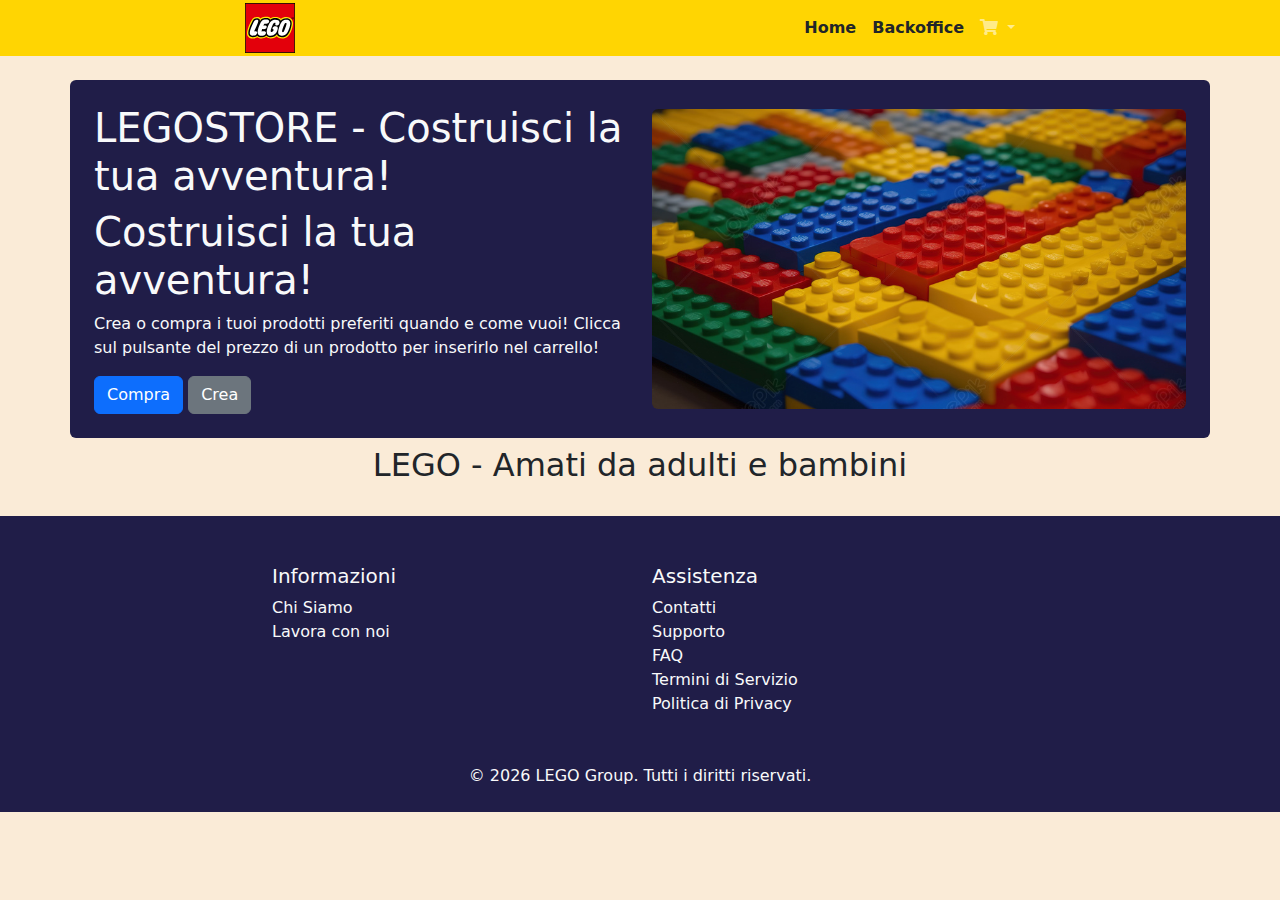
<file: Esercizio Settinamale_U2-W3/index.html>
<!DOCTYPE html>
<html lang="en">
  <head>
    <meta charset="utf-8" />
    <meta name="viewport" content="width=device-width, initial-scale=1" />
    <title>LEGO</title>
    <link
      href="https://cdn.jsdelivr.net/npm/bootstrap@5.3.3/dist/css/bootstrap.min.css"
      rel="stylesheet"
      integrity="sha384-QWTKZyjpPEjISv5WaRU9OFeRpok6YctnYmDr5pNlyT2bRjXh0JMhjY6hW+ALEwIH"
      crossorigin="anonymous"
    />
    <link rel="stylesheet" href="./assets/css/style.css" />
    <link
      rel="stylesheet"
      href="https://cdnjs.cloudflare.com/ajax/libs/font-awesome/5.15.1/css/all.min.css"
    />
  </head>
  <body class=" ">
    <header class="header d-flex justify-content-around align-items-center">
      <img src="./assets/media/brand-lego.svg" width="50px" alt="" />
      <nav class="navbar navbar-expand-md" data-bs-theme="dark">
        <div class="container-fluid">
          <button
            class="navbar-toggler"
            type="button"
            data-bs-toggle="collapse"
            data-bs-target="#navbarTogglerDemo01"
            aria-controls="navbarTogglerDemo01"
            aria-expanded="false"
            aria-label="Toggle navigation"
          >
            <span class="navbar-toggler-icon"></span>
          </button>
          <div class="collapse navbar-collapse" id="navbarTogglerDemo01">
            <ul class="navbar-nav me-auto mb-2 mb-lg-0">
              <li class="nav-item">
                <a
                  class="nav-link active text-dark fw-bolder"
                  aria-current="page"
                  href="index.html"
                  >Home</a
                >
              </li>
              <li class="nav-item">
                <a class="nav-link text-dark fw-bolder" href="backoffice.html"
                  >Backoffice</a
                >
              </li>
              <li class="nav-item dropdown">
                <a
                  class="nav-link dropdown-toggle"
                  href="#"
                  id="navbarCart"
                  role="button"
                  data-bs-toggle="dropdown"
                  aria-expanded="false"
                >
                  <i class="fas fa-shopping-cart"></i>
                  <span
                    id="cartIndicator"
                    class="cart-indicator"
                    style="display: none"
                  ></span>
                </a>
                <ul
                  class="dropdown-menu bg-secondary"
                  aria-labelledby="navbarCart"
                ></ul>
              </li>
            </ul>
          </div>
        </div>
      </nav>
    </header>
    <div class="container mt-4 bg-section p-4 rounded-2 text-light">
      <div class="row align-items-center">
        <div class="col-lg-6">
          <h1>
            LEGOSTORE - Costruisci la tua avventura!
            <h1>
              Costruisci la tua avventura!
              <div
                class="spinner-border text-primary"
                role="status"
                id="loadingSpinner"
              >
                <span class="visually-hidden">Caricamento...</span>
              </div>
            </h1>
          </h1>
          <p>
            Crea o compra i tuoi prodotti preferiti quando e come vuoi! Clicca
            sul pulsante del prezzo di un prodotto per inserirlo nel carrello!
          </p>
          <a href="index.html" class="btn btn-primary">Compra</a>
          <a href="backoffice.html" class="btn btn-secondary">Crea</a>
        </div>
        <div class="col-lg-6">
          <img
            src="./assets/media/860.jpeg"
            alt="Dungeons & Dragons Set"
            class="img-fluid rounded-2"
          />
        </div>
      </div>
    </div>
    <main class="flex-grow-1">
      <h2 class="text-center mt-2">LEGO - Amati da adulti e bambini</h2>
      <div class="container">
        <div
          class="row row-cols-1 row-cols-md-2 row-cols-lg-4 mt-2 g-3 mb-4"
          id="events-row"
        ></div>
      </div>
    </main>

    <footer class="bgfooter text-light pt-5 pb-2">
      <div class="container">
        <div class="row justify-content-center">
          <!-- COLONNA Informazioni -->
          <div class="col-12 col-md-4 mb-3">
            <h5>Informazioni</h5>
            <ul class="list-unstyled">
              <li>
                <a href="#" class="text-decoration-none text-light"
                  >Chi Siamo</a
                >
              </li>
              <li>
                <a href="#" class="text-decoration-none text-light"
                  >Lavora con noi</a
                >
              </li>
            </ul>
          </div>
          <!-- COLONNA Assistenza -->
          <div class="col-12 col-md-4 mb-3">
            <h5>Assistenza</h5>
            <ul class="list-unstyled">
              <li>
                <a href="#" class="text-decoration-none text-light">Contatti</a>
              </li>
              <li>
                <a href="#" class="text-decoration-none text-light">Supporto</a>
              </li>
              <li>
                <a href="#" class="text-decoration-none text-light">FAQ</a>
              </li>
              <li>
                <a href="#" class="text-decoration-none text-light"
                  >Termini di Servizio</a
                >
              </li>
              <li>
                <a href="#" class="text-decoration-none text-light"
                  >Politica di Privacy</a
                >
              </li>
            </ul>
          </div>
          <!-- COLONNA Social -->
        </div>
        <div class="row">
          <div class="col-12 text-center mt-3">
            <p>
              © <span id="year"></span> LEGO Group. Tutti i diritti riservati.
            </p>
          </div>
        </div>
      </div>
    </footer>
    <script src="./assets/javascript/index.js"></script>
    <script src="https://code.jquery.com/jquery-3.5.1.slim.min.js"></script>
    <script src="https://cdn.jsdelivr.net/npm/bootstrap@4.5.2/dist/js/bootstrap.bundle.min.js"></script>
    <script
      src="https://cdn.jsdelivr.net/npm/bootstrap@5.3.3/dist/js/bootstrap.bundle.min.js"
      integrity="sha384-YvpcrYf0tY3lHB60NNkmXc5s9fDVZLESaAA55NDzOxhy9GkcIdslK1eN7N6jIeHz"
      crossorigin="anonymous"
    ></script>
  </body>
</html>
</file>
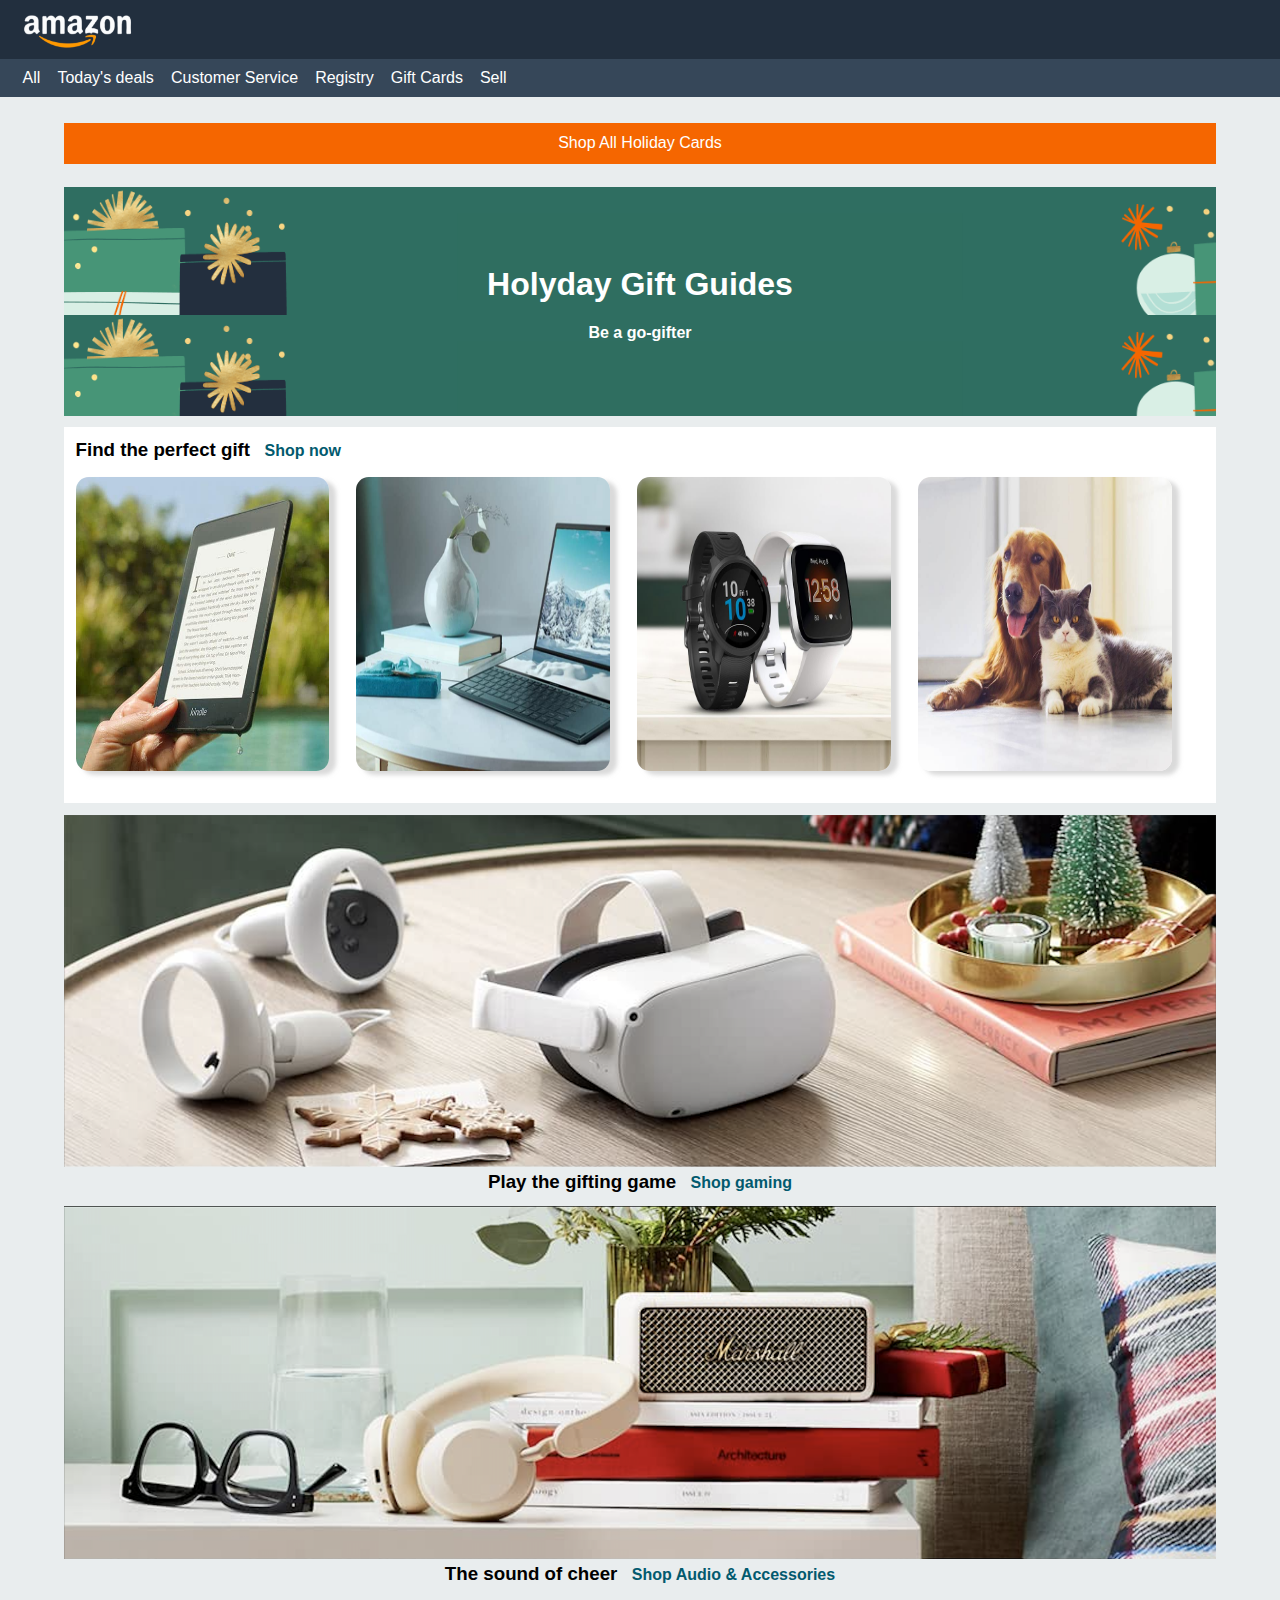
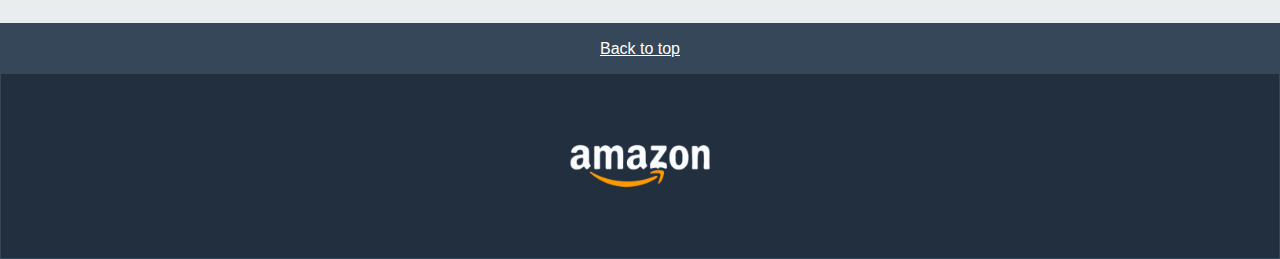
<file: Esercizio Settimanale_W2-D5/Amazon Page/index.html>
<!DOCTYPE html>
<html lang="en">
<head>
    <meta charset="UTF-8">
    <meta name="viewport" content="width=device-width, initial-scale=1.0">
    <meta
      name="description"
      content="Sito Ufficiale Amazon.it® — Scopri Migliaia di Prodotti. Leggi le Recensioni dei Clienti e Trova i Più Venduti. Ottieni Offerte su articoli simili su Amazon."
    />
    <title>Amazon Homepage</title>
    <link rel="stylesheet" href="./assets/css/style.css">
</head>
<body>
    <header>
        <div id="logo">
            <img src="./assets/images/logo.png" alt="logo_amazon"
            width="auto"
            height="40">
        </div>
    
        <nav id="link">
            <ul>
                <li><a href="#">All</a></li>
                <li><a href="#">Today's deals</a></li>
                <li><a href="#">Customer Service</a></li>
                <li><a href="#">Registry</a></li>
                <li><a href="#">Gift Cards</a></li>
                <li><a href="#">Sell</a></li>
            </ul>
        </nav>
    </header>
    <article>
    <main>
            <div id="giftcards">
                <span>
                    Shop All Holiday Cards
                </span>
            </div>
            <div id="giftguides">
                <h1>Holyday Gift Guides</h1>
                <p>Be a go-gifter</p>
            </div>

            <div id="perfectgift">
                <h3 class="inline">Find the perfect gift</h3>
                <p class="inline"><a href="#" class="link">Shop now</a></p>
                <p>
                    <img src="./assets/images/img_1.jpg" alt="Tablet" class="foto">
                    <img src="./assets/images/img_2.jpg" alt="PC" class="foto">
                    <img src="./assets/images/img_3.jpg" alt="SmartWatch" class="foto">
                    <img src="./assets/images/img_4.jpg" alt="I tuoi animali"class="foto">
                </p>
            </div>
            <div class="center">
                <img src="./assets/images/img_9.png" alt="Visori VR" class="shop">
                <h3 class="inline">Play the gifting game</h3>
                <p class="inline"><a href="#" class="link">Shop gaming</a></p>
            </div>
            <div class="center">
                <img src="./assets/images/img_10.png" alt="Cuffie e stereo" class="shop">
                <h3 class="inline">The sound of cheer</h3>
                <p class="inline"><a href="#" class="link">Shop Audio & Accessories</a></p>
            </div>
        </main>

        <footer>
            <p>
                <a href="./index.html">Back to top</a>
            </p>
            <div>
                <img src="./assets/images/logo.png" alt="logo"
                width="150px">
            </div>
        </footer>
    </article>
    
</body>
</html>
</file>
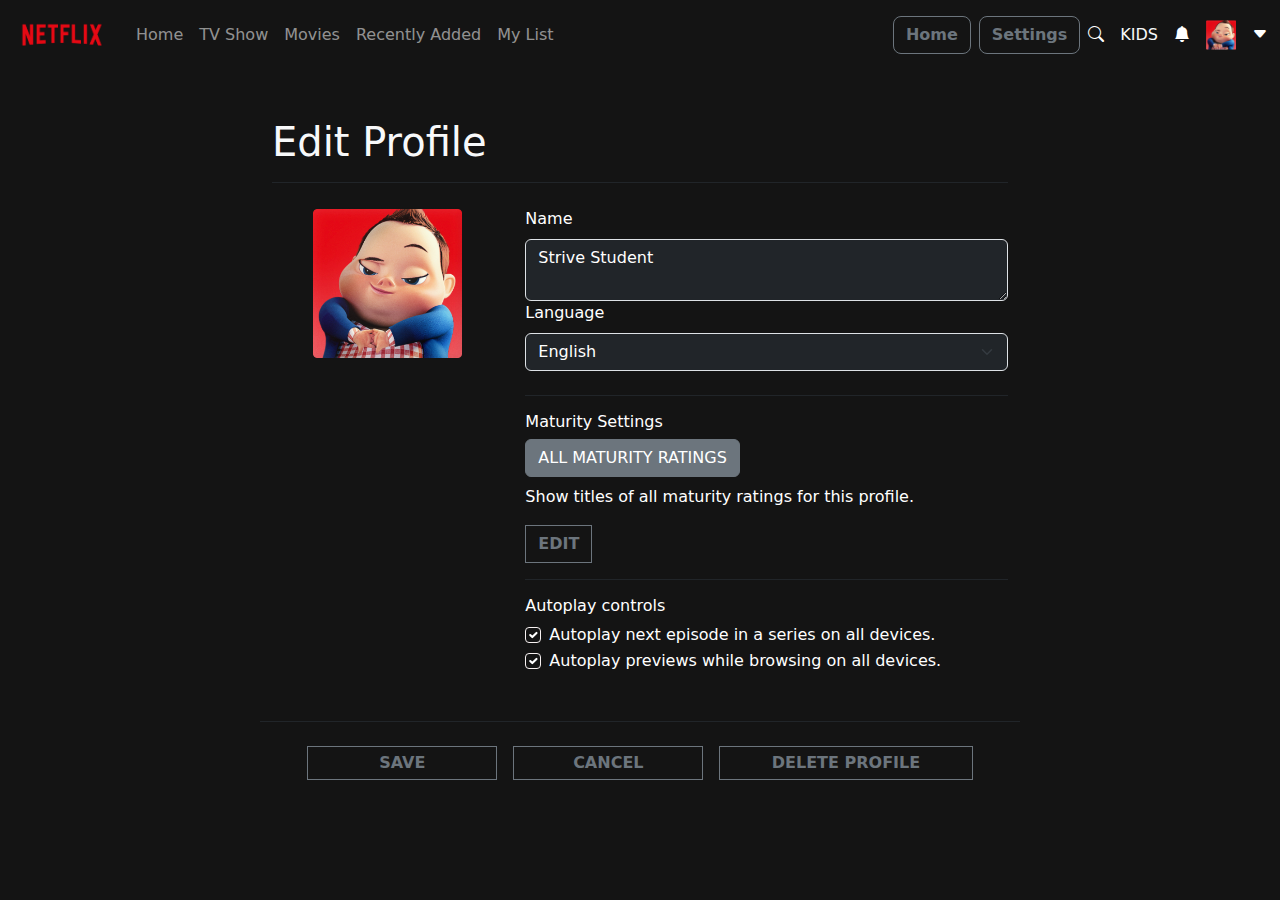
<file: Esercizio Settimanale_U2-W2/Netflix-Edit-Profile.html>
<!DOCTYPE html>
<html lang="en">
  <head>
    <meta charset="UTF-8" />
    <meta name="viewport" content="width=device-width, initial-scale=1.0" />
    <title>Netflix Edit Profile</title>
    <link
      href="https://cdn.jsdelivr.net/npm/bootstrap@5.3.3/dist/css/bootstrap.min.css"
      rel="stylesheet"
    />
    <link
      rel="stylesheet"
      href="https://cdn.jsdelivr.net/npm/bootstrap-icons@1.11.3/font/bootstrap-icons.min.css"
    />
    <link
      rel="stylesheet"
      href="https://cdnjs.cloudflare.com/ajax/libs/font-awesome/5.15.1/css/all.min.css"
    />
    <link rel="stylesheet" href="./Netflix-assets/assets/css/style.css" />
  </head>
  <body>
    <!----------------- NAVBAR --------------------->
    <header>
      <nav class="navbar navbar-expand-lg navbar-dark">
        <div class="container-fluid">
          <a class="navbar-brand" href="#">
            <img
              src="./Netflix-assets/assets/netflix_logo.png"
              alt="logo netflix"
              width="100"
            />
          </a>
          <button
            class="navbar-toggler"
            type="button"
            data-bs-toggle="collapse"
            data-bs-target="#navbarSupportedContent"
            aria-controls="navbarSupportedContent"
            aria-expanded="false"
            aria-label="Toggle navigation"
          >
            <span class="navbar-toggler-icon"></span>
          </button>
          <div class="collapse navbar-collapse" id="navbarSupportedContent">
            <ul class="navbar-nav me-auto mb-2 mb-lg-0">
              <li class="nav-item">
                <a class="nav-link" href="#">Home</a>
              </li>
              <li class="nav-item">
                <a class="nav-link" href="#">TV Show</a>
              </li>
              <li class="nav-item">
                <a class="nav-link" href="#">Movies</a>
              </li>
              <li class="nav-item">
                <a class="nav-link" href="#">Recently Added</a>
              </li>
              <li class="nav-item">
                <a class="nav-link" href="#">My List</a>
              </li>
            </ul>

            <!------------icone a destra-------------->
            <a
              class="btn btn-outline-light border-secondary text-secondary fw-bold rounded-3 m-2"
              href="./netflix-home.html"
              role="button"
              >Home</a
            >
            <a
              class="btn btn-outline-light border-secondary text-secondary fw-bold rounded-3 me-2"
              href="./Netflix-Settings.html"
              role="button"
              >Settings</a
            >
            <div class="d-flex gap-3 align-items-center">
              <i class="pointer bi bi-search text-white"></i>
              <a class="pointer nav-link text-light" href="#">KIDS</a>
              <i class="pointer bi bi-bell-fill text-white"></i>
              <a href="./Netflix-Edit-Profile.html">
                <img
                  src="./Netflix-assets/assets/avatar.png"
                  alt="avatar"
                  width="30"
                />
              </a>
              <i class="pointer bi bi-caret-down-fill text-white"></i>
            </div>
          </div>
        </div>
      </nav>
    </header>

    <!--------------- GRIGLIA ---------------------->

    <div class="container mt-5">
      <div class="row justify-content-center">
        <div class="col-md-8">
          <h1 class="border-bottom border-dark pb-3 text-light">
            Edit Profile
          </h1>
          <div class="row my-4">
            <div class="col-12 col-md-4 mb-3 mb-md-0 text-center">
              <img
                src="./Netflix-assets/assets/avatar.png"
                alt="avatar"
                class="img-fluid"
                style="max-width: 150px"
              />
            </div>
            <div class="col-12 col-md-8">
              <form>
                <div class="mb-3 border-bottom border-dark">
                  <label for="nameUser" class="form-label" style="color: white"
                    >Name</label
                  >
                  <textarea
                    id="nameUser"
                    name="nameUser"
                    class="form-control bg-dark text-white"
                    rows="2"
                  >
Strive Student</textarea
                  >

                  <div class="mb-4">
                    <label
                      for="languageSelect"
                      class="form-label"
                      style="color: white"
                      >Language</label
                    >
                    <select
                      id="languageSelect"
                      class="form-select bg-dark text-white"
                    >
                      <option selected>English</option>
                      <option>Spanish</option>
                      <option>French</option>
                    </select>
                  </div>
                </div>
                <div class="mb-3 border-bottom border-dark">
                  <h6 style="color: white">Maturity Settings</h6>
                  <button type="button" class="btn btn-secondary mb-2">
                    ALL MATURITY RATINGS
                  </button>
                  <p style="color: white">
                    Show titles of all maturity ratings for this profile.
                  </p>
                  <button
                    type="button"
                    class="btn btn-outline-light border-secondary text-secondary fw-bold rounded-0 mb-3"
                  >
                    EDIT
                  </button>
                </div>
                <div class="mb-3">
                  <h6 style="color: white">Autoplay controls</h6>
                  <div class="form-check">
                    <input
                      class="form-check-input"
                      type="checkbox"
                      id="autoplayNext"
                      checked
                    />
                    <label
                      class="form-check-label"
                      for="autoplayNext"
                      style="color: white"
                    >
                      Autoplay next episode in a series on all devices.
                    </label>
                  </div>
                  <div class="form-check mb-4">
                    <input
                      class="form-check-input"
                      type="checkbox"
                      id="autoplayPreview"
                      checked
                    />
                    <label
                      class="form-check-label"
                      for="autoplayPreview"
                      style="color: white"
                    >
                      Autoplay previews while browsing on all devices.
                    </label>
                  </div>
                </div>
              </form>
            </div>
          </div>

          <!------------ FOOTER - BOTTONI DI AZIONE ---------------->
          <footer
            class="row gap-3 border-top border-dark justify-content-center"
          >
            <button
              class="btn btn-outline-light col-3 p-0 mt-4 border-secondary text-secondary fw-bold rounded-0"
            >
              SAVE
            </button>
            <button
              class="btn btn-outline-light col-3 p-0 mt-4 border-secondary text-secondary fw-bold rounded-0"
            >
              CANCEL
            </button>
            <button
              class="btn btn-outline-light col-4 p-0 mt-4 py-1 border-secondary text-secondary fw-bold rounded-0"
            >
              DELETE PROFILE
            </button>
          </footer>
          <script src="https://cdn.jsdelivr.net/npm/bootstrap@5.3.3/dist/js/bootstrap.bundle.min.js"></script>
        </div>
      </div>
    </div>
  </body>
</html>
</file>
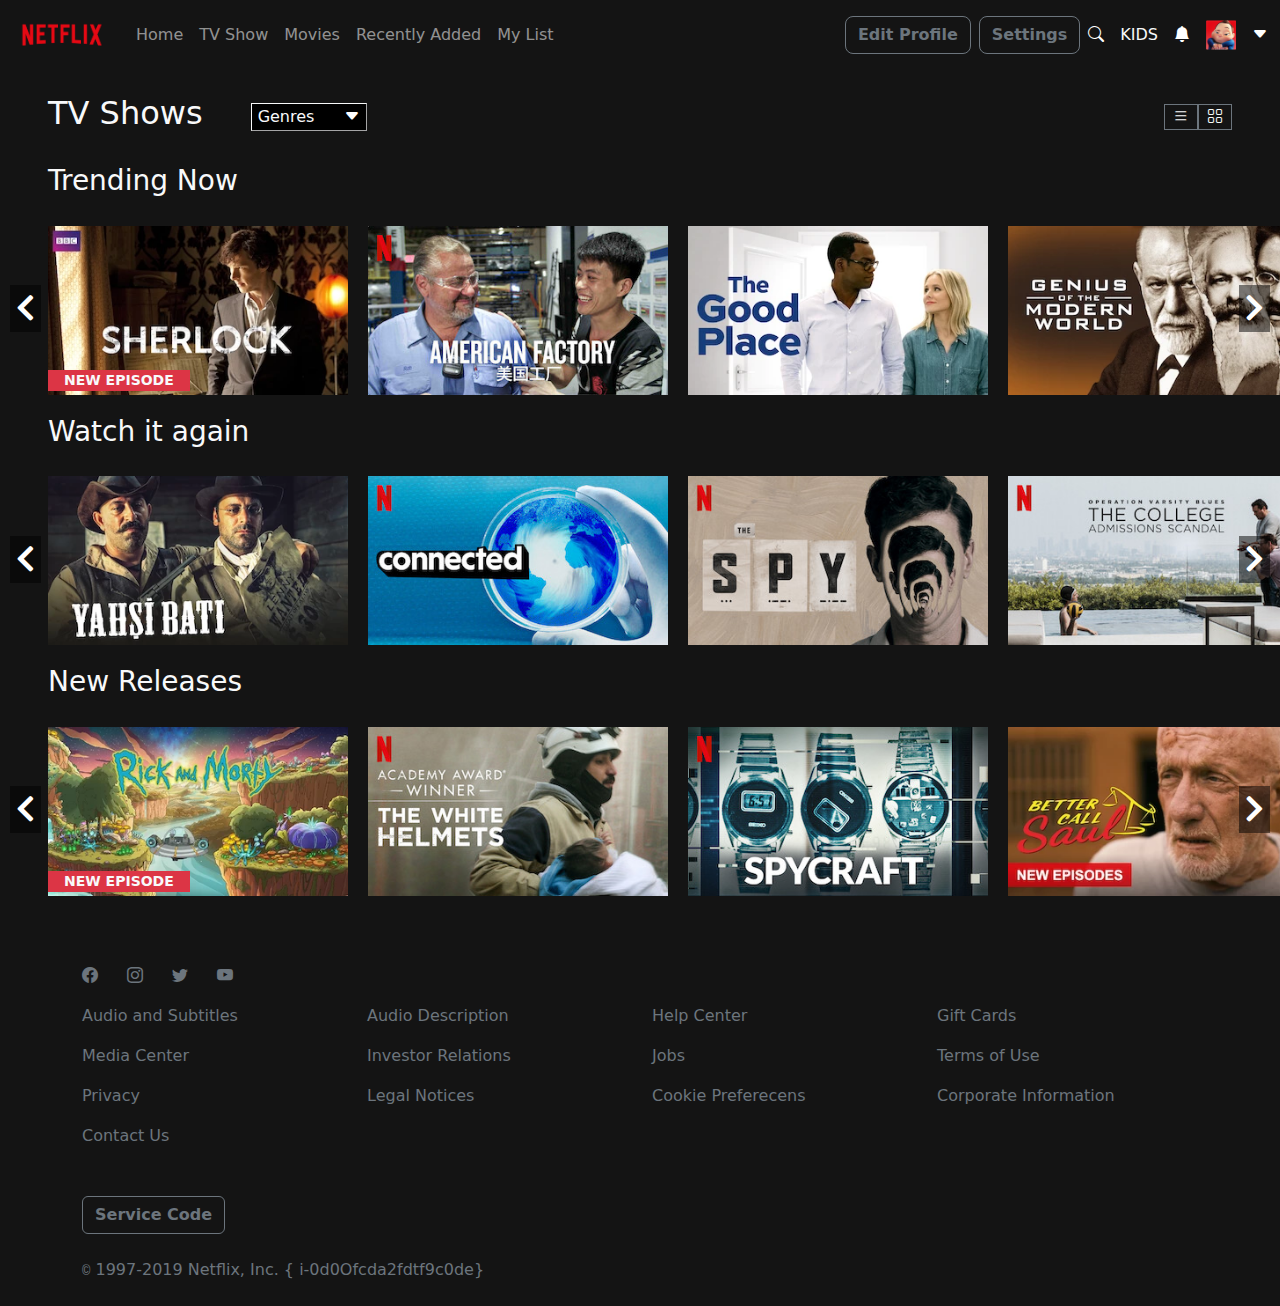
<file: Esercizio Settimanale_U2-W2/netflix-home.html>
<!DOCTYPE html>
<html lang="en">
  <head>
    <meta charset="utf-8" />
    <meta name="viewport" content="width=device-width, initial-scale=1" />
    <title>Netflix HomePage</title>
    <link
      href="https://cdn.jsdelivr.net/npm/bootstrap@5.3.3/dist/css/bootstrap.min.css"
      rel="stylesheet"
      integrity="sha384-QWTKZyjpPEjISv5WaRU9OFeRpok6YctnYmDr5pNlyT2bRjXh0JMhjY6hW+ALEwIH"
      crossorigin="anonymous"
    />
    <link
      rel="stylesheet"
      href="https://cdn.jsdelivr.net/npm/bootstrap-icons@1.11.3/font/bootstrap-icons.min.css"
    />
    <link rel="stylesheet" href="./Netflix-assets/assets/css/style.css" />
    <link
      rel="stylesheet"
      href="https://cdnjs.cloudflare.com/ajax/libs/font-awesome/5.15.1/css/all.min.css"
    />
  </head>
  <body class="text-light">
    <!----------------- NAVBAR --------------------->
    <header class="navbarsettings text-light position-sticky top-0 z-2">
      <nav class="navbar navbar-expand-lg navbar-dark">
        <div class="container-fluid">
          <a class="navbar-brand" href="#">
            <img
              src="./Netflix-assets/assets/netflix_logo.png"
              alt="logo netflix"
              width="100"
            />
          </a>
          <button
            class="navbar-toggler"
            type="button"
            data-bs-toggle="collapse"
            data-bs-target="#navbarSupportedContent"
            aria-controls="navbarSupportedContent"
            aria-expanded="false"
            aria-label="Toggle navigation"
          >
            <span class="navbar-toggler-icon"></span>
          </button>
          <div class="collapse navbar-collapse" id="navbarSupportedContent">
            <ul class="navbar-nav me-auto mb-2 mb-lg-0">
              <li class="nav-item">
                <a class="nav-link" href="#">Home</a>
              </li>
              <li class="nav-item">
                <a class="nav-link" href="#">TV Show</a>
              </li>
              <li class="nav-item">
                <a class="nav-link" href="#">Movies</a>
              </li>
              <li class="nav-item">
                <a class="nav-link" href="#">Recently Added</a>
              </li>
              <li class="nav-item">
                <a class="nav-link" href="#">My List</a>
              </li>
            </ul>

            <!------------icone a destra-------------->
            <a
              class="btn btn-outline-light border-secondary text-secondary fw-bold rounded-3 m-2"
              href="./Netflix-Edit-Profile.html"
              role="button"
              >Edit Profile</a
            >
            <a
              class="btn btn-outline-light border-secondary text-secondary fw-bold rounded-3 me-2"
              href="./Netflix-Settings.html"
              role="button"
              >Settings</a
            >
            <div class="d-flex gap-3 align-items-center">
              <i class="pointer bi bi-search text-white"></i>
              <a class="pointer nav-link text-light" href="#">KIDS</a>
              <i class="pointer bi bi-bell-fill text-white"></i>
              <a href="./Netflix-Edit-Profile.html">
                <img
                  src="./Netflix-assets/assets/avatar.png"
                  alt="avatar"
                  width="30"
                />
              </a>
              <i class="pointer bi bi-caret-down-fill text-white"></i>
            </div>
          </div>
        </div>
      </nav>
    </header>

    <!----------------------- FILTRI ------------------->
    <div
      class="d-flex my-4 mx-5 justify-content-md-between justify-content-around text-light"
    >
      <div class="d-flex gap-5 align-items-center">
        <h2>TV Shows</h2>
        <button class="maxheight bg-black border-1 border-light">
          <span class="me-sm-4 text-light">Genres</span>
          <i class="text-white bi bi-caret-down-fill"></i>
        </button>
      </div>
      <div class="d-flex gap-0 align-items-center">
        <i class="pointer bi bi-list icon px-2 border border-secondary"></i>
        <i class="pointer bi bi-grid icon px-2 border border-secondary"></i>
      </div>
    </div>

    <!-------------------- GRIGLIE FILM - TRENDING ----------------------->
    <h3 class="mx-5">Trending Now</h3>
    <div class="row">
      <div class="col">
        <div class="carousel-container">
          <button class="control left" onclick="scrollLeft()">
            <i class="fas fa-chevron-left"></i>
          </button>
          <div class="carousel-inner ms-5" class="carousel">
            <div class="col-12 col-sm-6 col-md-4 col-xl-3 col-xxl-2 gap-md-3">
              <img
                src="./Netflix-assets/assets/media/media0.webp"
                alt="Image 1"
                width="300px"
              />
              <div
                class="position-absolute bottom-0 start-0 px-3 small bg-danger text-light mb-1 fw-bold"
              >
                NEW EPISODE
              </div>
            </div>
            <div class="col-12 col-sm-6 col-md-4 col-xl-3 col-xxl-2 gap-md-3">
              <img
                src="./Netflix-assets/assets/media/media1.jpg"
                alt="Image 1"
                width="300px"
              />
            </div>
            <div class="col-12 col-sm-6 col-md-4 col-xl-3 col-xxl-2 gap-md-3">
              <img
                src="./Netflix-assets/assets/media/media2.webp"
                alt="Image 1"
                width="300px"
              />
            </div>
            <div class="col-12 col-sm-6 col-md-4 col-xl-3 col-xxl-2 gap-md-3">
              <img
                src="./Netflix-assets/assets/media/media3.webp"
                alt="Image 1"
                width="300px"
              />
            </div>
            <div class="col-12 col-sm-6 col-md-4 col-xl-3 col-xxl-2 gap-md-3">
              <img
                src="./Netflix-assets/assets/media/media4.jpg"
                alt="Image 1"
                width="300px"
              />
            </div>

            <div class="col-12 col-sm-6 col-md-4 col-xl-3 col-xxl-2 gap-md-3">
              <img
                src="./Netflix-assets/assets/media/media5.webp"
                alt="Image 1"
                width="300px"
              />
            </div>
            <div class="col-12 col-sm-6 col-md-4 col-xl-3 col-xxl-2 gap-md-3">
              <img
                src="./Netflix-assets/assets/media/media6.jpg"
                alt="Image 1"
                width="300px"
              />
            </div>
            <div class="col-12 col-sm-6 col-md- col-xl-3 col-xxl-2 gap-md-3">
              <img
                src="./Netflix-assets/assets/media/media7.webp"
                alt="Image 1"
                width="300px"
              />
            </div>
          </div>
          <button class="control right" onclick="scrollRight()">
            <i class="fas fa-chevron-right"></i>
          </button>
        </div>
      </div>
    </div>
    <!-------------------- GRIGLIE FILM - WATCH IT AGAIN ----------------------->

    <h3 class="mx-5">Watch it again</h3>
    <div class="row">
      <div class="col">
        <div class="carousel-container">
          <button class="control left" onclick="scrollLeft()">
            <i class="fas fa-chevron-left"></i>
          </button>
          <div class="carousel-inner ms-5" class="carousel">
            <div class="col-12 col-sm-6 col-md-4 col-xl-3 col-xxl-2 gap-md-3">
              <img
                src="./Netflix-assets/assets/media/media8.webp"
                alt="Image 1"
                width="300px"
              />
            </div>
            <div class="col-12 col-sm-6 col-md-4 col-xl-3 col-xxl-2 gap-md-3">
              <img
                src="./Netflix-assets/assets/media/media9.jpg"
                alt="Image 1"
                width="300px"
              />
            </div>
            <div class="col-12 col-sm-6 col-md-4 col-xl-3 col-xxl-2 gap-md-3">
              <img
                src="./Netflix-assets/assets/media/media10.jpg"
                alt="Image 1"
                width="300px"
              />
            </div>
            <div class="col-12 col-sm-6 col-md-4 col-xl-3 col-xxl-2 gap-md-3">
              <img
                src="./Netflix-assets/assets/media/media11.jpg"
                alt="Image 1"
                width="300px"
              />
            </div>
            <div class="col-12 col-sm-6 col-md-4 col-xl-3 col-xxl-2 gap-md-3">
              <img
                src="./Netflix-assets/assets/media/media12.jpg"
                alt="Image 1"
                width="300px"
              />
            </div>
            <div class="col-12 col-sm-6 col-md-4 col-xl-3 col-xxl-2 gap-md-3">
              <img
                src="./Netflix-assets/assets/media/media13.jpg"
                alt="Image 1"
                width="300px"
              />
            </div>
            <div class="col-12 col-sm-6 col-md- col-xl-3 col-xxl-2 gap-md-3">
              <img
                src="./Netflix-assets/assets/media/media14.webp"
                alt="Image 1"
                width="300px"
              />
            </div>
            <div class="col-12 col-sm-6 col-md-4 col-xl-3 col-xxl-2 gap-md-3">
              <img
                src="./Netflix-assets/assets/media/media15.jpg"
                alt="Image 1"
                width="300px"
              />
            </div>
          </div>
          <button class="control right" onclick="scrollRight()">
            <i class="fas fa-chevron-right"></i>
          </button>
        </div>
      </div>
    </div>
    <!-------------------- GRIGLIE FILM - NEW RELEASES ----------------------->
    <h3 class="mx-5">New Releases</h3>
    <div class="row">
      <div class="col">
        <div class="carousel-container">
          <button class="control left" onclick="scrollLeft()">
            <i class="fas fa-chevron-left"></i>
          </button>
          <div class="carousel-inner ms-5" class="carousel">
            <div class="col-12 col-sm-6 col-md-4 col-xl-3 col-xxl-2 gap-md-3">
              <img
                src="./Netflix-assets/assets/media/media16.webp"
                alt="Image 1"
                width="300px"
              />
              <div
                class="position-absolute bottom-0 start-0 px-3 small bg-danger text-light mb-1 fw-bold"
              >
                NEW EPISODE
              </div>
            </div>
            <div class="col-12 col-sm-6 col-md-4 col-xl-3 col-xxl-2 gap-md-3">
              <img
                src="./Netflix-assets/assets/media/media17.jpg"
                alt="Image 1"
                width="300px"
              />
            </div>
            <div class="col-12 col-sm-6 col-md-4 col-xl-3 col-xxl-2 gap-md-3">
              <img
                src="./Netflix-assets/assets/media/media18.jpg"
                alt="Image 1"
                width="300px"
              />
            </div>
            <div class="col-12 col-sm-6 col-md-4 col-xl-3 col-xxl-2 gap-md-3">
              <img
                src="./Netflix-assets/assets/media/media19.webp"
                alt="Image 1"
                width="300px"
              />
            </div>
            <div class="col-12 col-sm-6 col-md-4 col-xl-3 col-xxl-2 gap-md-3">
              <img
                src="./Netflix-assets/assets/media/media20.jpg"
                alt="Image 1"
                width="300px"
              />
            </div>
            <div class="col-12 col-sm-6 col-md-4 col-xl-3 col-xxl-2 gap-md-3">
              <img
                src="./Netflix-assets/assets/media/media21.webp"
                alt="Image 1"
                width="300px"
              />
            </div>
            <div class="col-12 col-sm-6 col-md- col-xl-3 col-xxl-2 gap-md-3">
              <img
                src="./Netflix-assets/assets/media/media23.webp"
                alt="Image 1"
                width="300px"
              />
            </div>
            <div class="col-12 col-sm-6 col-md-4 col-xl-3 col-xxl-2 gap-md-3">
              <img
                src="./Netflix-assets/assets/media/media24.jpg"
                alt="Image 1"
                width="300px"
              />
            </div>
          </div>
          <button class="control right" onclick="scrollRight()">
            <i class="fas fa-chevron-right"></i>
          </button>
        </div>
      </div>
    </div>
    <!-----------------  Footer ----------------------->
    <footer class="mt-5 text-secondary">
      <div class="container">
        <i class="pointer bi bi-facebook me-4"></i>
        <i class="pointer bi bi-instagram me-4"></i>
        <i class="pointer bi bi-twitter me-4"></i>
        <i class="pointer bi bi-youtube"></i>

        <div class="row">
          <div class="col">
            <div>
              <a class="nav-link my-3" href="#">Audio and Subtitles</a>
              <a class="nav-link my-3" href="#">Media Center</a>
              <a class="nav-link my-3" href="#">Privacy</a>
              <a class="nav-link my-3 mb-5" href="#">Contact Us</a>
              <button
                class="btn btn-outline-light border-secondary text-secondary fw-bold"
              >
                Service Code
              </button>
            </div>
          </div>
          <div class="col">
            <div>
              <a class="nav-link my-3" href="#">Audio Description</a>
              <a class="nav-link my-3" href="#">Investor Relations</a>
              <a class="nav-link my-3" href="#">Legal Notices</a>
            </div>
          </div>
          <div class="col">
            <div>
              <a class="nav-link my-3" href="#">Help Center</a>
              <a class="nav-link my-3" href="#">Jobs</a>
              <a class="nav-link my-3" href="#">Cookie Preferecens</a>
            </div>
          </div>
          <div class="col">
            <div>
              <a class="nav-link my-3" href="#">Gift Cards</a>
              <a class="nav-link my-3" href="#">Terms of Use</a>
              <a class="nav-link my-3" href="#">Corporate Information</a>
            </div>
          </div>
        </div>
        <div class="my-4">
          <code class="text-secondary">&#169;</code> 1997-2019 Netflix, Inc. {
          i-0d0Ofcda2fdtf9c0de}
        </div>
      </div>
    </footer>

    <script src="./Netflix-assets/assets/script/index.js"></script>
    <script src="https://cdn.jsdelivr.net/npm/bootstrap@5.3.3/dist/js/bootstrap.bundle.min.js"></script>
  </body>
</html>
</file>
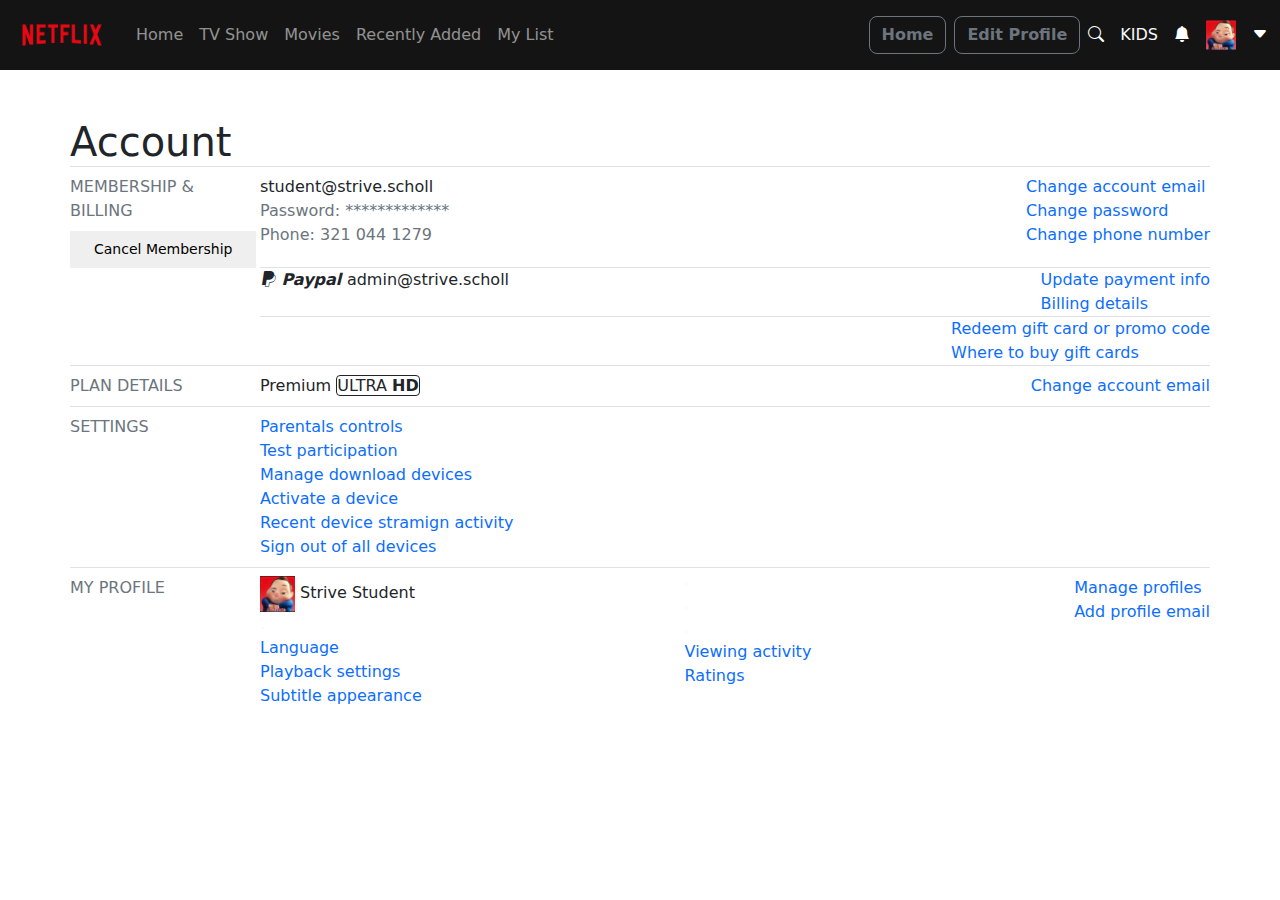
<file: Esercizio Settimanale_U2-W2/Netflix-Settings.html>
<!DOCTYPE html>
<html lang="en">
  <head>
    <meta charset="utf-8" />
    <meta name="viewport" content="width=device-width, initial-scale=1" />
    <title>Netflix Settings</title>
    <link
      href="https://cdn.jsdelivr.net/npm/bootstrap@5.3.3/dist/css/bootstrap.min.css"
      rel="stylesheet"
      integrity="sha384-QWTKZyjpPEjISv5WaRU9OFeRpok6YctnYmDr5pNlyT2bRjXh0JMhjY6hW+ALEwIH"
      crossorigin="anonymous"
    />
    <link
      rel="stylesheet"
      href="https://cdn.jsdelivr.net/npm/bootstrap-icons@1.11.3/font/bootstrap-icons.min.css"
    />
    <link rel="stylesheet" href="./Netflix-assets/assets/css/style.css" />
    <link
      rel="stylesheet"
      href="https://cdnjs.cloudflare.com/ajax/libs/font-awesome/5.15.1/css/all.min.css"
    />
  </head>
  <body class="bodysettings">
    <!----------------- NAVBAR --------------------->
    <header class="navbarsettings text-light">
      <nav class="navbar navbar-expand-lg navbar-dark">
        <div class="container-fluid">
          <a class="navbar-brand" href="#">
            <img
              src="./Netflix-assets/assets/netflix_logo.png"
              alt="logo netflix"
              width="100"
            />
          </a>
          <button
            class="navbar-toggler"
            type="button"
            data-bs-toggle="collapse"
            data-bs-target="#navbarSupportedContent"
            aria-controls="navbarSupportedContent"
            aria-expanded="false"
            aria-label="Toggle navigation"
          >
            <span class="navbar-toggler-icon"></span>
          </button>
          <div class="collapse navbar-collapse" id="navbarSupportedContent">
            <ul class="navbar-nav me-auto mb-2 mb-lg-0">
              <li class="nav-item">
                <a class="nav-link" href="#">Home</a>
              </li>
              <li class="nav-item">
                <a class="nav-link" href="#">TV Show</a>
              </li>
              <li class="nav-item">
                <a class="nav-link" href="#">Movies</a>
              </li>
              <li class="nav-item">
                <a class="nav-link" href="#">Recently Added</a>
              </li>
              <li class="nav-item">
                <a class="nav-link" href="#">My List</a>
              </li>
            </ul>

            <!------------icone a destra-------------->
            <a
              class="btn btn-outline-light border-secondary text-secondary fw-bold rounded-3 m-2"
              href="./netflix-home.html"
              role="button"
              >Home</a
            >
            <a
              class="btn btn-outline-light border-secondary text-secondary fw-bold rounded-3 me-2"
              href="./Netflix-Edit-Profile.html"
              role="button"
              >Edit Profile</a
            >
            <div class="d-flex gap-3 align-items-center">
              <i class="pointer bi bi-search text-white"></i>
              <a class="pointer nav-link text-light" href="#">KIDS</a>
              <i class="pointer bi bi-bell-fill text-white"></i>
              <a href="./Netflix-Edit-Profile.html">
                <img
                  src="./Netflix-assets/assets/avatar.png"
                  alt="avatar"
                  width="30"
                />
              </a>
              <i class="pointer bi bi-caret-down-fill text-white"></i>
            </div>
          </div>
        </div>
      </nav>
    </header>

    <!------------- SETTINGS ---------------------->

    <div class="container">
      <div class="row">
        <h1 class="mb-2 border-bottom p-0 mt-5">Account</h1>
        <div class="col-sm-12 col-md-2 p-0">
          <div class="text-secondary">MEMBERSHIP & BILLING</div>
          <button class="px-4 border-0 py-2 small mt-2">
            Cancel Membership
          </button>
        </div>
        <div
          class="col-sm-12 col-lg-10 d-flex justify-content-between p-0 border-bottom"
        >
          <div class="fw-medium">
            student@strive.scholl
            <div class="text-secondary">Password: *************</div>
            <div class="text-secondary">Phone: 321 044 1279</div>
          </div>
          <div>
            <a href="" class="text-decoration-none">Change account email</a>
            <div>
              <a href="" class="text-decoration-none">Change password</a>
            </div>
            <div class="mb-3">
              <a href="" class="text-decoration-none">Change phone number</a>
            </div>
          </div>
        </div>
        <div class="col-2 p-0"></div>
        <div
          class="col-sm-12 col-lg-10 d-flex justify-content-between p-0 border-bottom"
        >
          <div class="fw-medium">
            <i class="pointer bi bi-paypal fw-bold"> Paypal </i
            >admin@strive.scholl
          </div>
          <div>
            <a href="" class="text-decoration-none">Update payment info</a>
            <div>
              <a href="" class="text-decoration-none">Billing details</a>
            </div>
          </div>
        </div>
        <div class="col-2 p-0 border-bottom"></div>
        <div
          class="col-sm-12 col-lg-10 d-flex justify-content-between p-0 border-bottom"
        >
          <div></div>
          <div>
            <a href="" class="text-decoration-none"
              >Redeem gift card or promo code</a
            >
            <div>
              <a href="" class="text-decoration-none"
                >Where to buy gift cards</a
              >
            </div>
          </div>
        </div>
        <div class="col-sm-12 col-md-2 p-0 border-bottom">
          <div class="text-secondary my-2">PLAN DETAILS</div>
        </div>
        <div
          class="col-sm-12 col-lg-10 d-flex justify-content-between p-0 border-bottom"
        >
          <div class="fw-medium my-2">
            Premium
            <span class="border border-dark rounded-1 fw-normal"
              >ULTRA <span class="fw-bold"> HD</span></span
            >
          </div>
          <div class="my-2">
            <a href="" class="text-decoration-none">Change account email</a>
            <div></div>
          </div>
        </div>
        <div class="col-sm-12 col-md-2 p-0 border-bottom">
          <div class="text-secondary my-2">SETTINGS</div>
        </div>
        <div
          class="col-sm-12 col-lg-10 d-flex justify-content-between p-0 border-bottom"
        >
          <div class="my-2">
            <div>
              <a href="" class="text-decoration-none">Parentals controls</a>
            </div>
            <div>
              <a href="" class="text-decoration-none">Test participation</a>
            </div>
            <div>
              <a href="" class="text-decoration-none"
                >Manage download devices</a
              >
            </div>
            <div>
              <a href="" class="text-decoration-none">Activate a device</a>
            </div>
            <div>
              <a href="" class="text-decoration-none"
                >Recent device stramign activity</a
              >
            </div>
            <div>
              <a href="" class="text-decoration-none"
                >Sign out of all devices</a
              >
            </div>
          </div>
        </div>
        <div class="col-sm-12 col-md-2 p-0">
          <div class="text-secondary my-2">MY PROFILE</div>
        </div>
        <div class="col-sm-12 col-md-10 d-md-flex justify-content-between p-0">
          <div class="my-2">
            <div class="fw-medium">
              <img
                src="./Netflix-assets/assets/avatar.png"
                width="35px"
                alt=""
              />
              Strive Student
            </div>
            <div class="text-light">.</div>
            <div>
              <a href="#" class="text-decoration-none">Language</a>
            </div>
            <div>
              <a href="#" class="text-decoration-none">Playback settings</a>
            </div>
            <div>
              <a href="#" class="text-decoration-none">Subtitle appearance</a>
            </div>
          </div>
          <div>
            <div class="d-none d-md-inline">
              <div class="text-light">.</div>
              <div class="text-light">.</div>
              <div class="text-light">.</div>
            </div>
            <div>
              <a href="#" class="text-decoration-none">Viewing activity</a>
            </div>
            <div><a href="#" class="text-decoration-none">Ratings</a></div>
          </div>
          <div class="my-2">
            <div>
              <a href="" class="text-decoration-none">Manage profiles</a>
            </div>
            <div>
              <a href="" class="text-decoration-none">Add profile email</a>
            </div>
          </div>
        </div>
      </div>
    </div>
    <script src="https://cdn.jsdelivr.net/npm/bootstrap@5.3.3/dist/js/bootstrap.bundle.min.js"></script>
  </body>
</html>
</file>
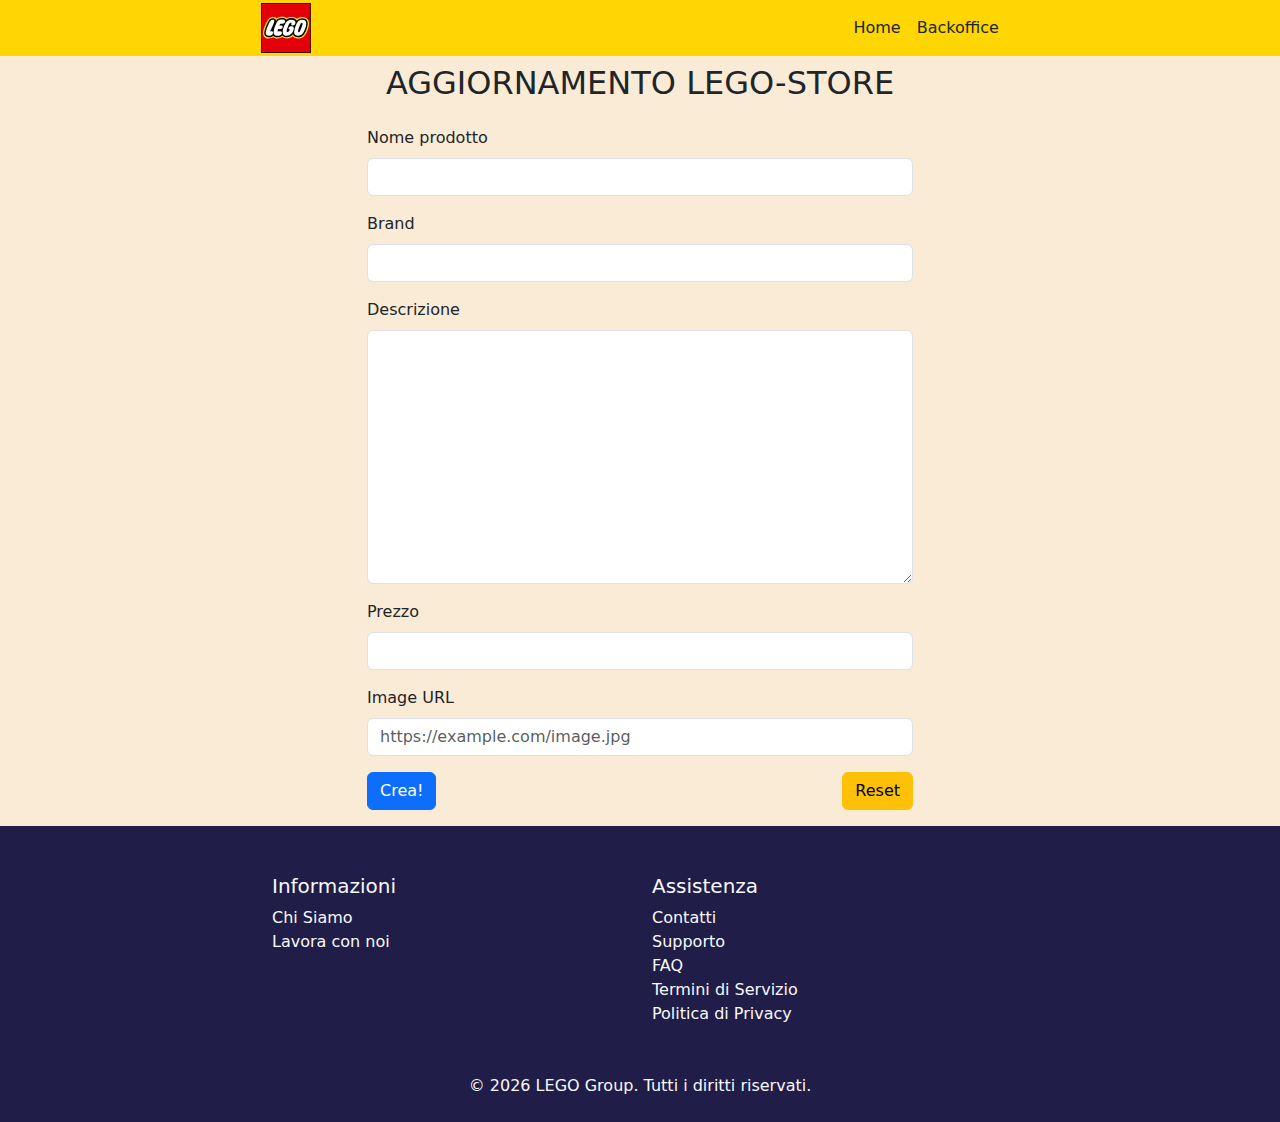
<file: Esercizio Settinamale_U2-W3/backoffice.html>
<!DOCTYPE html>
<html lang="en">
  <head>
    <meta charset="utf-8" />
    <meta name="viewport" content="width=device-width, initial-scale=1" />
    <title>LEGO</title>
    <link
      href="https://cdn.jsdelivr.net/npm/bootstrap@5.3.3/dist/css/bootstrap.min.css"
      rel="stylesheet"
      integrity="sha384-QWTKZyjpPEjISv5WaRU9OFeRpok6YctnYmDr5pNlyT2bRjXh0JMhjY6hW+ALEwIH"
      crossorigin="anonymous"
    />
    <link rel="stylesheet" href="./assets/css/style.css" />
  </head>
  <body class="vh-100 d-flex flex-column">
    <header class="header d-flex justify-content-around align-items-center">
      <img src="./assets/media/brand-lego.svg" width="50px" alt="" />
      <nav class="navbar navbar-expand-md" data-bs-theme="dark">
        <div class="container-fluid">
          <button
            class="navbar-toggler"
            type="button"
            data-bs-toggle="collapse"
            data-bs-target="#navbarTogglerDemo01"
            aria-controls="navbarTogglerDemo01"
            aria-expanded="false"
            aria-label="Toggle navigation"
          >
            <span class="navbar-toggler-icon"></span>
          </button>
          <div class="collapse navbar-collapse" id="navbarTogglerDemo01">
            <ul class="navbar-nav me-auto mb-2 mb-lg-0">
              <li class="nav-item">
                <a
                  class="nav-link active text-dark"
                  aria-current="page"
                  href="index.html"
                  >Home</a
                >
              </li>
              <li class="nav-item">
                <a class="nav-link text-dark" href="backoffice.html"
                  >Backoffice</a
                >
              </li>
            </ul>
          </div>
        </div>
      </nav>
    </header>
    <div class="">
      <main class="flex-grow-1">
        <h2 class="text-center mt-2">AGGIORNAMENTO LEGO-STORE</h2>
        <div class="container">
          <div class="row mt-4 justify-content-center mb-3">
            <div class="col-12 col-lg-6">
              <form id="event-form">
                <div class="mb-3">
                  <label for="name" class="form-label">Nome prodotto</label>
                  <input type="text" class="form-control" required id="name" />
                </div>
                <div class="mb-3">
                  <label for="brand" class="form-label">Brand</label>
                  <input type="text" class="form-control" required id="brand" />
                </div>
                <div class="mb-3">
                  <label for="description" class="form-label"
                    >Descrizione</label
                  >
                  <textarea
                    class="form-control"
                    id="description"
                    rows="10"
                    required
                  ></textarea>
                </div>
                <div class="mb-3">
                  <label for="price" class="form-label">Prezzo</label>
                  <input
                    type="number"
                    class="form-control"
                    id="price"
                    required
                  />
                </div>
                <div class="mb-3">
                  <label for="imageUrl" class="form-label">Image URL</label>
                  <input
                    type="text"
                    class="form-control"
                    id="imageUrl"
                    placeholder="https://example.com/image.jpg"
                    required
                  />
                </div>
                <div class="d-flex justify-content-between">
                  <button type="submit" class="btn btn-primary">Crea!</button>
                  <button
                    type="reset"
                    class="btn btn-warning"
                    onclick="confirmReset()"
                  >
                    Reset
                  </button>
                </div>
              </form>
            </div>
          </div>
        </div>
      </main>
    </div>
    <footer class="bgfooter text-light pt-5 pb-2">
      <div class="container">
        <div class="row justify-content-center">
          <!-- COLONNA Informazioni -->
          <div class="col-12 col-md-4 mb-3">
            <h5>Informazioni</h5>
            <ul class="list-unstyled">
              <li>
                <a href="#" class="text-decoration-none text-light"
                  >Chi Siamo</a
                >
              </li>
              <li>
                <a href="#" class="text-decoration-none text-light"
                  >Lavora con noi</a
                >
              </li>
            </ul>
          </div>
          <!-- COLONNA Assistenza -->
          <div class="col-12 col-md-4 mb-3">
            <h5>Assistenza</h5>
            <ul class="list-unstyled">
              <li>
                <a href="#" class="text-decoration-none text-light">Contatti</a>
              </li>
              <li>
                <a href="#" class="text-decoration-none text-light">Supporto</a>
              </li>
              <li>
                <a href="#" class="text-decoration-none text-light">FAQ</a>
              </li>
              <li>
                <a href="#" class="text-decoration-none text-light"
                  >Termini di Servizio</a
                >
              </li>
              <li>
                <a href="#" class="text-decoration-none text-light"
                  >Politica di Privacy</a
                >
              </li>
            </ul>
          </div>
        </div>
        <div class="row">
          <div class="col-12 text-center mt-3">
            <p>
              © <span id="year"></span> LEGO Group. Tutti i diritti riservati.
            </p>
          </div>
        </div>
      </div>
    </footer>

    <!-------- MODAL PER RICHIESTA CONFERMA PRIA DEL RESET --------->
    <div
      class="modal fade"
      id="resetModal"
      tabindex="-1"
      aria-labelledby="resetModalLabel"
      aria-hidden="true"
    >
      <div class="modal-dialog">
        <div class="modal-content">
          <div class="modal-header">
            <h5 class="modal-title" id="resetModalLabel">LEGO dice:</h5>
            <button
              type="button"
              class="btn-close"
              data-bs-dismiss="modal"
              aria-label="Chiudi"
            ></button>
          </div>
          <div class="modal-body">
            Sei sicuro di voler resettare tutti i campi del form?
          </div>
          <div class="modal-footer">
            <button
              type="button"
              class="btn btn-secondary"
              data-bs-dismiss="modal"
            >
              Annulla
            </button>
            <button
              type="button"
              class="btn btn-danger"
              onclick="actuallyResetForm()"
            >
              OK
            </button>
          </div>
        </div>
      </div>
    </div>

    <script
      src="https://cdn.jsdelivr.net/npm/bootstrap@5.3.3/dist/js/bootstrap.bundle.min.js"
      integrity="sha384-YvpcrYf0tY3lHB60NNkmXc5s9fDVZLESaAA55NDzOxhy9GkcIdslK1eN7N6jIeHz"
      crossorigin="anonymous"
    ></script>
    <script src="./assets/javascript/backoffice.js"></script>
  </body>
</html>
</file>
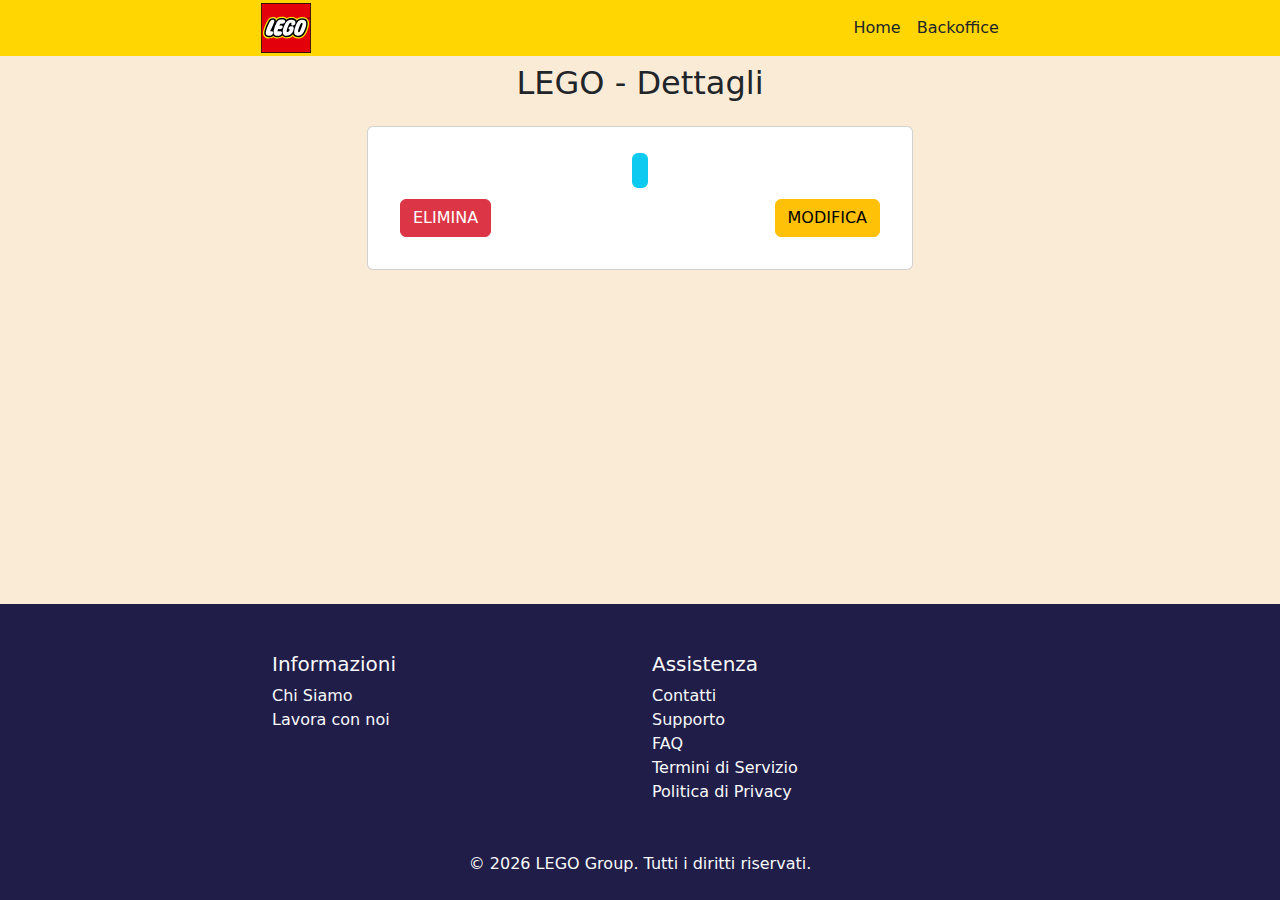
<file: Esercizio Settinamale_U2-W3/details.html>
<!DOCTYPE html>
<html lang="en">
  <head>
    <meta charset="utf-8" />
    <meta name="viewport" content="width=device-width, initial-scale=1" />
    <title>LEGO</title>
    <link
      href="https://cdn.jsdelivr.net/npm/bootstrap@5.3.3/dist/css/bootstrap.min.css"
      rel="stylesheet"
      integrity="sha384-QWTKZyjpPEjISv5WaRU9OFeRpok6YctnYmDr5pNlyT2bRjXh0JMhjY6hW+ALEwIH"
      crossorigin="anonymous"
    />
    <link rel="stylesheet" href="./assets/css/style.css" />
  </head>
  <body class="vh-100 d-flex flex-column">
    <header class="header d-flex justify-content-around">
      <img src="./assets/media/brand-lego.svg" width="50px" alt="" />
      <nav class="navbar navbar-expand-md" data-bs-theme="dark">
        <div class="container-fluid">
          <button
            class="navbar-toggler"
            type="button"
            data-bs-toggle="collapse"
            data-bs-target="#navbarTogglerDemo01"
            aria-controls="navbarTogglerDemo01"
            aria-expanded="false"
            aria-label="Toggle navigation"
          >
            <span class="navbar-toggler-icon"></span>
          </button>
          <div class="collapse navbar-collapse" id="navbarTogglerDemo01">
            <ul class="navbar-nav me-auto mb-2 mb-lg-0">
              <li class="nav-item">
                <a
                  class="nav-link active text-dark"
                  aria-current="page"
                  href="index.html"
                  >Home</a
                >
              </li>
              <li class="nav-item">
                <a class="nav-link text-dark" href="backoffice.html"
                  >Backoffice</a
                >
              </li>
            </ul>
          </div>
        </div>
      </nav>
    </header>

    <main class="flex-grow-1">
      <h2 class="text-center mt-2">LEGO - Dettagli</h2>
      <div class="container">
        <div class="row mt-4 justify-content-center">
          <div class="col-12 col-lg-6 mb-4">
            <span
              class="visually-hidden spinner-border text-primary"
              role="status"
              id="loadingSpinner"
              >">Caricamento...</span
            >
            <div class="card" id="test">
              <div class="card-img" id="photos"></div>
              <div class="card-body text-center">
                <h5 class="card-title" id="name"></h5>
                <p class="card-text" id="brand"></p>
                <p class="card-text" id="description"></p>
                <p class="bg-info d-inline rounded-2 p-2" id="price"></p>
                <div>
                  <div class="m-3 d-flex justify-content-between">
                    <button class="btn btn-danger" onclick="confirmDelete()">
                      ELIMINA
                    </button>
                    <button class="btn btn-warning" id="edit-button">
                      MODIFICA
                    </button>
                  </div>
                </div>
              </div>
            </div>
          </div>
        </div>
      </div>
    </main>

    <footer class="bgfooter text-light pt-5 pb-2">
      <div class="container">
        <div class="row justify-content-center">
          <!-- COLONNA Informazioni -->
          <div class="col-12 col-md-4 mb-3">
            <h5>Informazioni</h5>
            <ul class="list-unstyled">
              <li>
                <a href="#" class="text-decoration-none text-light"
                  >Chi Siamo</a
                >
              </li>
              <li>
                <a href="#" class="text-decoration-none text-light"
                  >Lavora con noi</a
                >
              </li>
            </ul>
          </div>
          <!-- COLONNA Assistenza -->
          <div class="col-12 col-md-4 mb-3">
            <h5>Assistenza</h5>
            <ul class="list-unstyled">
              <li>
                <a href="#" class="text-decoration-none text-light">Contatti</a>
              </li>
              <li>
                <a href="#" class="text-decoration-none text-light">Supporto</a>
              </li>
              <li>
                <a href="#" class="text-decoration-none text-light">FAQ</a>
              </li>
              <li>
                <a href="#" class="text-decoration-none text-light"
                  >Termini di Servizio</a
                >
              </li>
              <li>
                <a href="#" class="text-decoration-none text-light"
                  >Politica di Privacy</a
                >
              </li>
            </ul>
          </div>
          <!-- COLONNA Social -->
        </div>
        <div class="row">
          <div class="col-12 text-center mt-3">
            <p>
              © <span id="year"></span> LEGO Group. Tutti i diritti riservati.
            </p>
          </div>
        </div>
      </div>
    </footer>
    <!-- Modal per la conferma di eliminazione -->
    <div
      class="modal fade"
      id="deleteModal"
      tabindex="-1"
      aria-labelledby="deleteModalLabel"
      aria-hidden="true"
    >
      <div class="modal-dialog">
        <div class="modal-content">
          <div class="modal-header">
            <h5 class="modal-title" id="deleteModalLabel">LEGO dice:</h5>
            <button
              type="button"
              class="btn-close"
              data-bs-dismiss="modal"
              aria-label="Chiudi"
            ></button>
          </div>
          <div class="modal-body">
            Sei sicuro di voler eliminare questo elemento?
          </div>
          <div class="modal-footer">
            <button
              type="button"
              class="btn btn-secondary"
              data-bs-dismiss="modal"
            >
              Annulla
            </button>
            <button
              type="button"
              class="btn btn-danger"
              onclick="actuallyDeleteEvent()"
            >
              Elimina
            </button>
          </div>
        </div>
      </div>
    </div>

    <script
      src="https://cdn.jsdelivr.net/npm/bootstrap@5.3.3/dist/js/bootstrap.bundle.min.js"
      integrity="sha384-YvpcrYf0tY3lHB60NNkmXc5s9fDVZLESaAA55NDzOxhy9GkcIdslK1eN7N6jIeHz"
      crossorigin="anonymous"
    ></script>
    <script src="./assets/javascript/details.js"></script>
  </body>
</html>
</file>
<file: Esercizio Settinamale_U2-W3/assets/css/style.css>
body {
background-color: antiquewhite !important;
}

header {
    background-color: #FFD502;
}

.bgfooter {
    
    background-color:#201D48;

}

.bg-section {
    background-color:#201D48
}
.maxwith {
    max-width: 200px;
}

.cart-indicator {
    position: absolute;
    top: 0;
    right: 0;
    width: 10px;
    height: 10px;
    background-color: red;
    border-radius: 50%;
    display: block; 
}
.dropdown-menu {
    min-width: 250px; 
}

.dropdown-menu li {
    display: flex;
    justify-content: space-between;
    align-items: center;
    padding: 5px 10px;
}

.dropdown-menu li button {
    margin-left: 10px; 
}

.navbar-nav .nav-link {
    transition: all 0.3s ease; 
}

.navbar-nav .nav-link:hover {
    text-decoration: underline;
    font-weight: bold; 
    font-size: 1.1em; 
}
</file>
<file: Esercizio Settimanale_W2-D5/Amazon Page/assets/css/style.css>
/* Your styles here */


/**** HEADER ****/

body {
    width: 100%;
    margin: 0;
    font-family:Arial, Helvetica, sans-serif
}
header {
    background-color: #222f3e; 
    padding-top: 5px; 
}

#logo {
    padding: 5px; 
    padding-left: 20px;
}


#link {
    background-color:#364759;
}

ul {
    margin: 0;
    padding:10px;
}

li {
    display: inline;
    margin-left: 1%;
}

#link a {
    text-decoration: none;
    color: white;
}

/*************** FINE HEADER *******/

/**************** MAIN *************/

article {
    background-color: #E9EDEE;
    padding-top: 2%;
}

main {
    margin-inline: 5%;

}

#giftcards {
    background-color:#F56600;
    text-align: center;
    color: white;
    margin-bottom: 2%;
    padding: 1%;

}


#giftguides {
    background-image: url(../images/bg-image.png);
    text-align: center;
    color: white;
    padding: 5%;
    font-weight: bold;
}


#perfectgift {
    display: inline-block;
    vertical-align: top;
    background-color: white;
    margin-top: 1%;
    width: 100%;
    padding-top: 1%;
}

#perfectgift h3 {
    margin-left: 1%;
}
.inline {
    display: inline; 
    margin: 5px;
}

.link {
    color: #025A6E;
    font-weight: bold
}

.foto {
    width : 22%;
    height :23vw;
    margin: 1%;
    border-radius: 1vw;
    box-shadow: 0.5vw 4px 4px rgba(185, 185, 185, 0.534);
    margin-top: 0;
}

.inline a {
    text-decoration: none;
}

.center {
    text-align: center;
 
}

.shop {
    width: 100%;
    margin-top: 1vw;
}

/*********** FINE MAIN ******/

/*********** FOOTER *********/

footer {
    background-color:#364759 ;
    text-align: center;
    padding: 1px;
    margin-top: 3vw;
}
footer a {
    padding: 1px;
    margin: 0;
    color: white;
}
footer div {
    background-color: #222F3F ;
    padding: 5vw;
}

/************* FINE FOOTER ********/
</file>
<file: Esercizio Settimanale_U2-W2/Netflix-assets/assets/css/style.css>
body {
    background-color: #141414;
    overflow-x: hidden;
}

.maxheight {
    height: max-content;
}
.pointer{
    cursor: pointer;
} 
.carousel-container {
    overflow: hidden;
    position: relative;
    width: 100%;
    margin: 20px 0;
  }
.carousel-inner {
  display: flex;
  scroll-behavior: smooth;
  scrollbar-width: none;

}

.carousel-item img {
  display: block;
}
.control {
  position: absolute;
  top: 35%;
  cursor: pointer;
  color: #fff;
  font-size: 30px;
  z-index: 1;
  background: rgba(0, 0, 0, 0.5);
  border: none;
}
.left {
  left: 10px;
}
.right {
  right: 10px;
}

/***********CHECKBOX PER EDIT PROFILE***************/
input[type="checkbox"] {
  width: 1rem;
  height: 1rem;
  border: 1px solid rgb(247, 241, 241);
  background-color: transparent;

  &:checked {
    background-color: transparent;
    box-shadow: none;
    border: 1px solid rgb(247, 241, 241);
  }

  &:focus {
    background-color: transparent;
    border-color: none;
    box-shadow: none;
    border: 1px solid rgb(247, 241, 241);
    outline: none;
  }
}

/************* STYLE PER SETTINGS ***************/

.bodysettings {
  background-color: white;
}

.navbarsettings {
  background-color:#141414 ;
}
</file>
